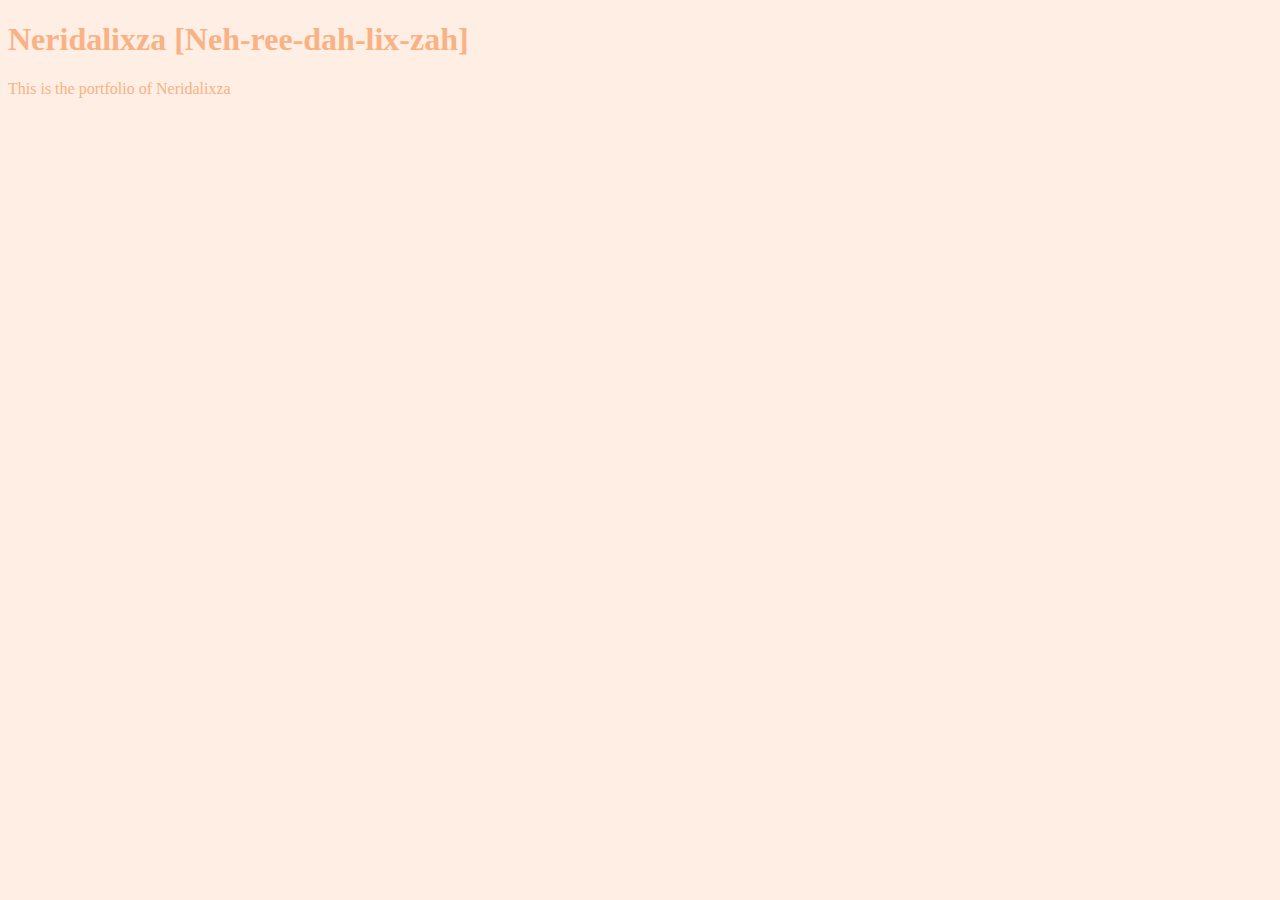
<file: unit_1/index.html>
<!DOCTYPE html>
<html>
	<head>
		<title>Neridalixza's Portfolio</title>
		<link rel="stylesheet" type="text/css" href="css/style.css">
	</head>
		<body>
			<h1>Neridalixza [Neh-ree-dah-lix-zah]</h1>
			<p>This is the portfolio of Neridalixza</p>
		</body>
</html>
</file>
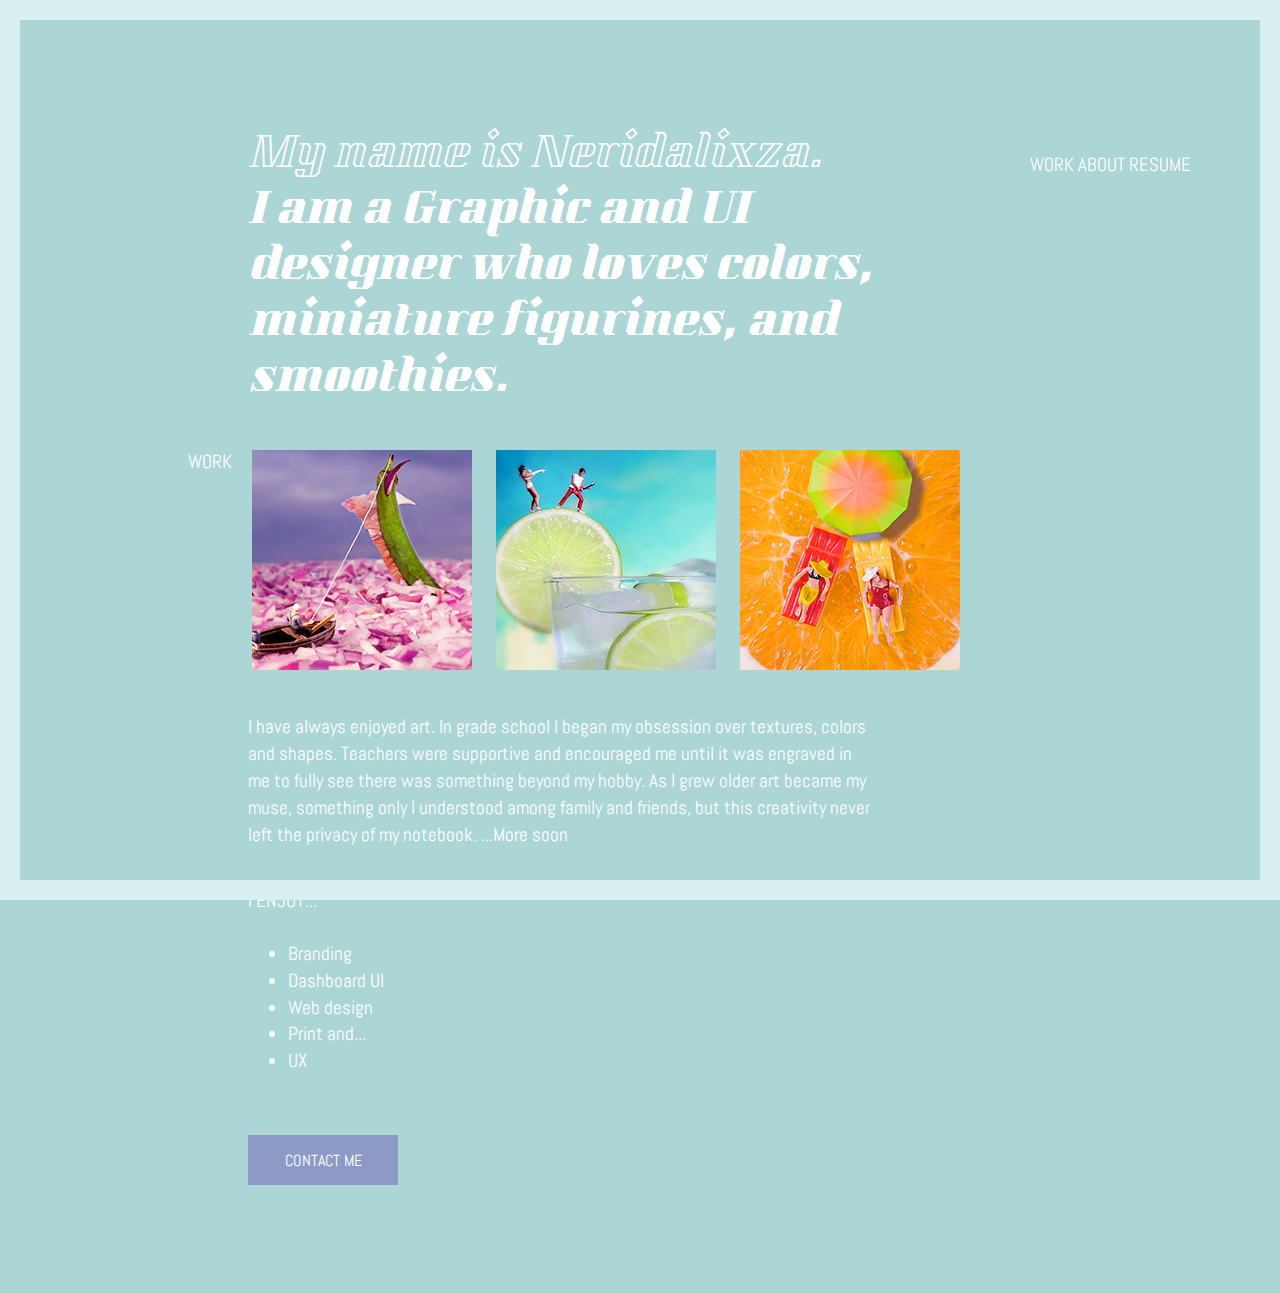
<file: unit_3/index.html>
<!DOCTYPE html>
<html>
	<head>
		<title>Neridalixza's Portfolio</title>
		<link rel="stylesheet" type="text/css" href="css/style.css">
	</head>
		<body>
		<div id="nav">
		<a href="#">WORK </a>
		<a href="#">ABOUT </a>
		<a href="#">RESUME</a>
		</div>
	
			<div id="left"></div>
			<div id="right"></div>
			<div id="top"></div>
			<div id="bottom"></div>

			<h1>My name is Neridalixza.</h1>
			<h3>I am a Graphic and UI designer who loves colors, miniature figurines, and smoothies.</h3>
			
			<h2>WORK</h2>
			<!-- <div id="thumbscontainer"> -->

			<div class="thumbs"><a href="#">
			<img src="images/pic1.png" alt="Project 1" title="Project 1" width="220px" height="220px"></a></div>
			
			<div class="thumbs"><a href="#">
			<img src="images/pic2.png" alt="Project 2" title="Project 2" width="220px" height="220px"></a></div>
			
			<div class="thumbs"><a href="#">
			<img src="images/pic3.png" alt="Project 3" title="Project 3" width="220px" height="220px"></a></div>
			

			<!-- </div> -->

			<h4>I have always enjoyed art. In grade school I began my obsession over textures, colors and shapes. Teachers were supportive and encouraged me until it was engraved in me to fully see there was something beyond my hobby. As I grew older art became my muse, something only I understood among family and friends, but this creativity never left the privacy of my notebook. ...More soon</h4>

			<h4>I ENJOY...</h4>

			<ul id="list">
				<li>Branding</li>
				<li>Dashboard UI</li>
				<li>Web design</li>
				<li>Print and...</li>
				<li>UX</li>
			</ul>

			<div class="button"><a href="mailto:neriprg@gmail.com">CONTACT ME</a></div>

<!-- 			<h1><img src="images/sig.png"></h1>
 -->	
		
			
		</body>
</html>
</file>
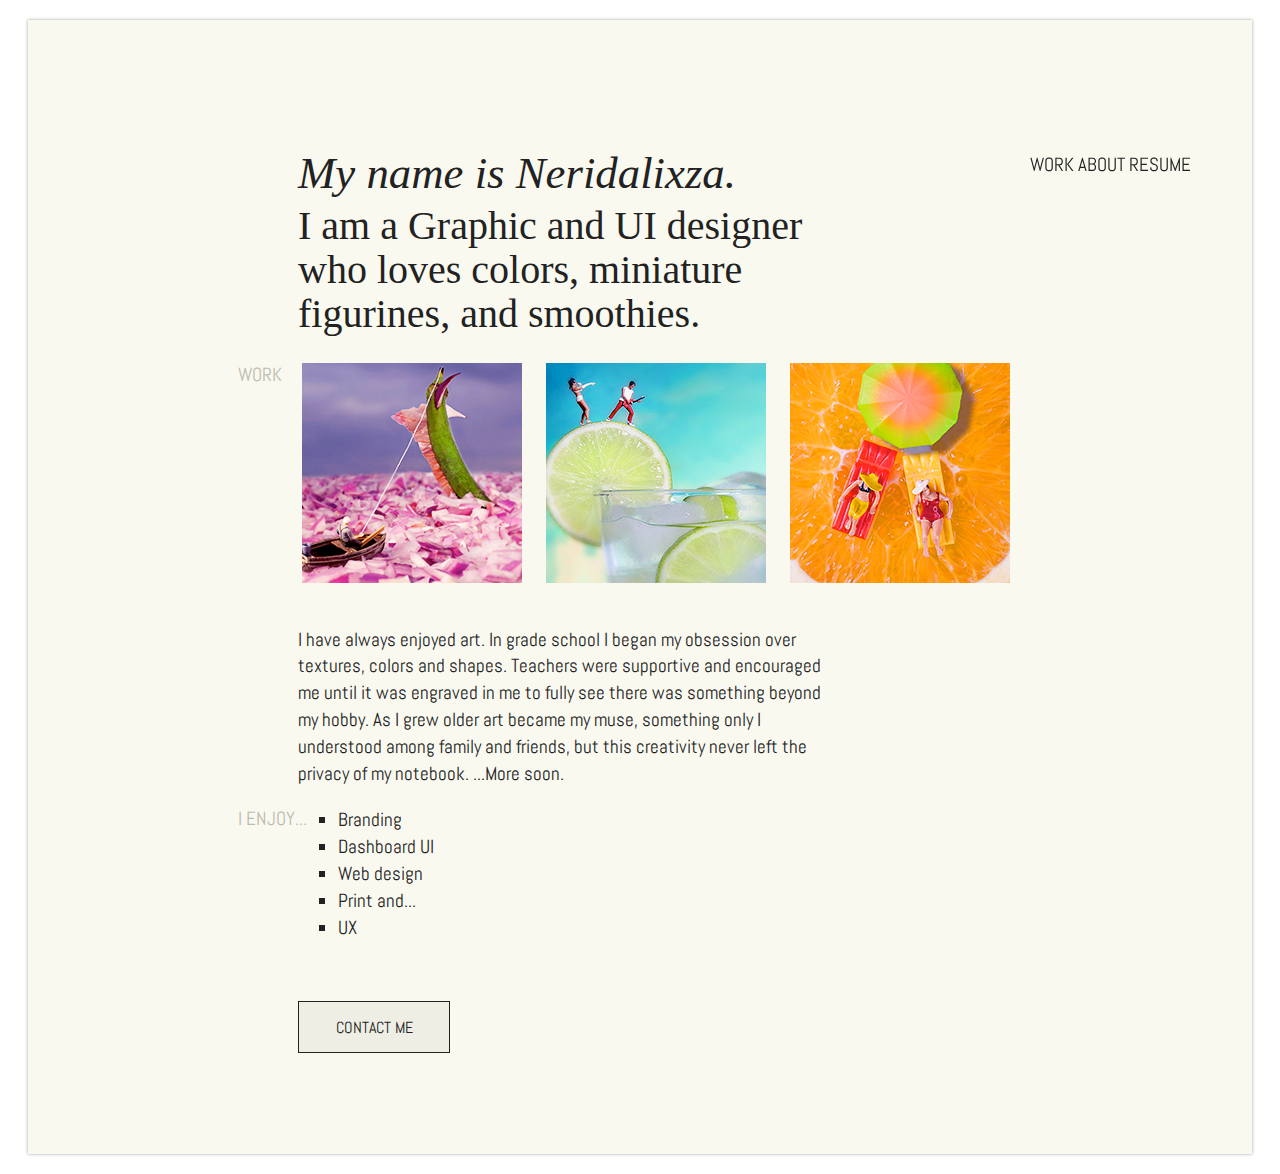
<file: unit_4/index.html>
<!DOCTYPE html>
<html>
	<head>
		<title>Neridalixza's Portfolio</title>
		<link rel="stylesheet" type="text/css" href="css/style.css">
	</head>
		<body>			
			<div id="wrapper">

				<div id="nav">
					<a href="#">WORK </a>
					<a href="#">ABOUT </a>
					<a href="#">RESUME</a>
				</div>

				<h1 id="headeroutline"> My name is Neridalixza.</h1>
				<h1 id="header">I am a Graphic and UI designer who loves colors, miniature figurines, and smoothies.</h1>
				
				<h2>WORK</h2>

				<div class="thumbs">
					<a href="#">
						<img src="images/pic1.png" alt="Figurines in boat fishing out a life sized vegetable from a sea of chopped red onions." title="Project 1" width="220px" height="220px">
					</a>
				</div>
				
				<div class="thumbs">
					<a href="#">
						<img src="images/pic2.png" alt="Two figurines balancing on a life sized lime slice wedged on a rim of a cup with ice water." title="Project 2" width="220px" height="220px">
					</a>
				</div>
				
				<div class="thumbs">
					<a href="#">
						<img src="images/pic3.png" alt="Two female figurines lounging on pool floats sitting on a life-sized orange slice." title="Project 3" width="220px" height="220px">
					</a>
				</div>
			

				<p>I have always enjoyed art. In grade school I began my obsession over textures, colors and shapes. Teachers were supportive and encouraged me until it was engraved in me to fully see there was something beyond my hobby. As I grew older art became my muse, something only I understood among family and friends, but this creativity never left the privacy of my notebook. ...More soon.
				</p>

				<h2>I ENJOY...</h2>

					<ul id="list">
						<li>Branding</li>
						<li>Dashboard UI</li>
						<li>Web design</li>
						<li>Print and...</li>
						<li>UX</li>
					</ul>

				<div class="button"><a href="mailto:neriprg@gmail.com">CONTACT ME</a></div>
			</div>
		</body>
</html>
</file>
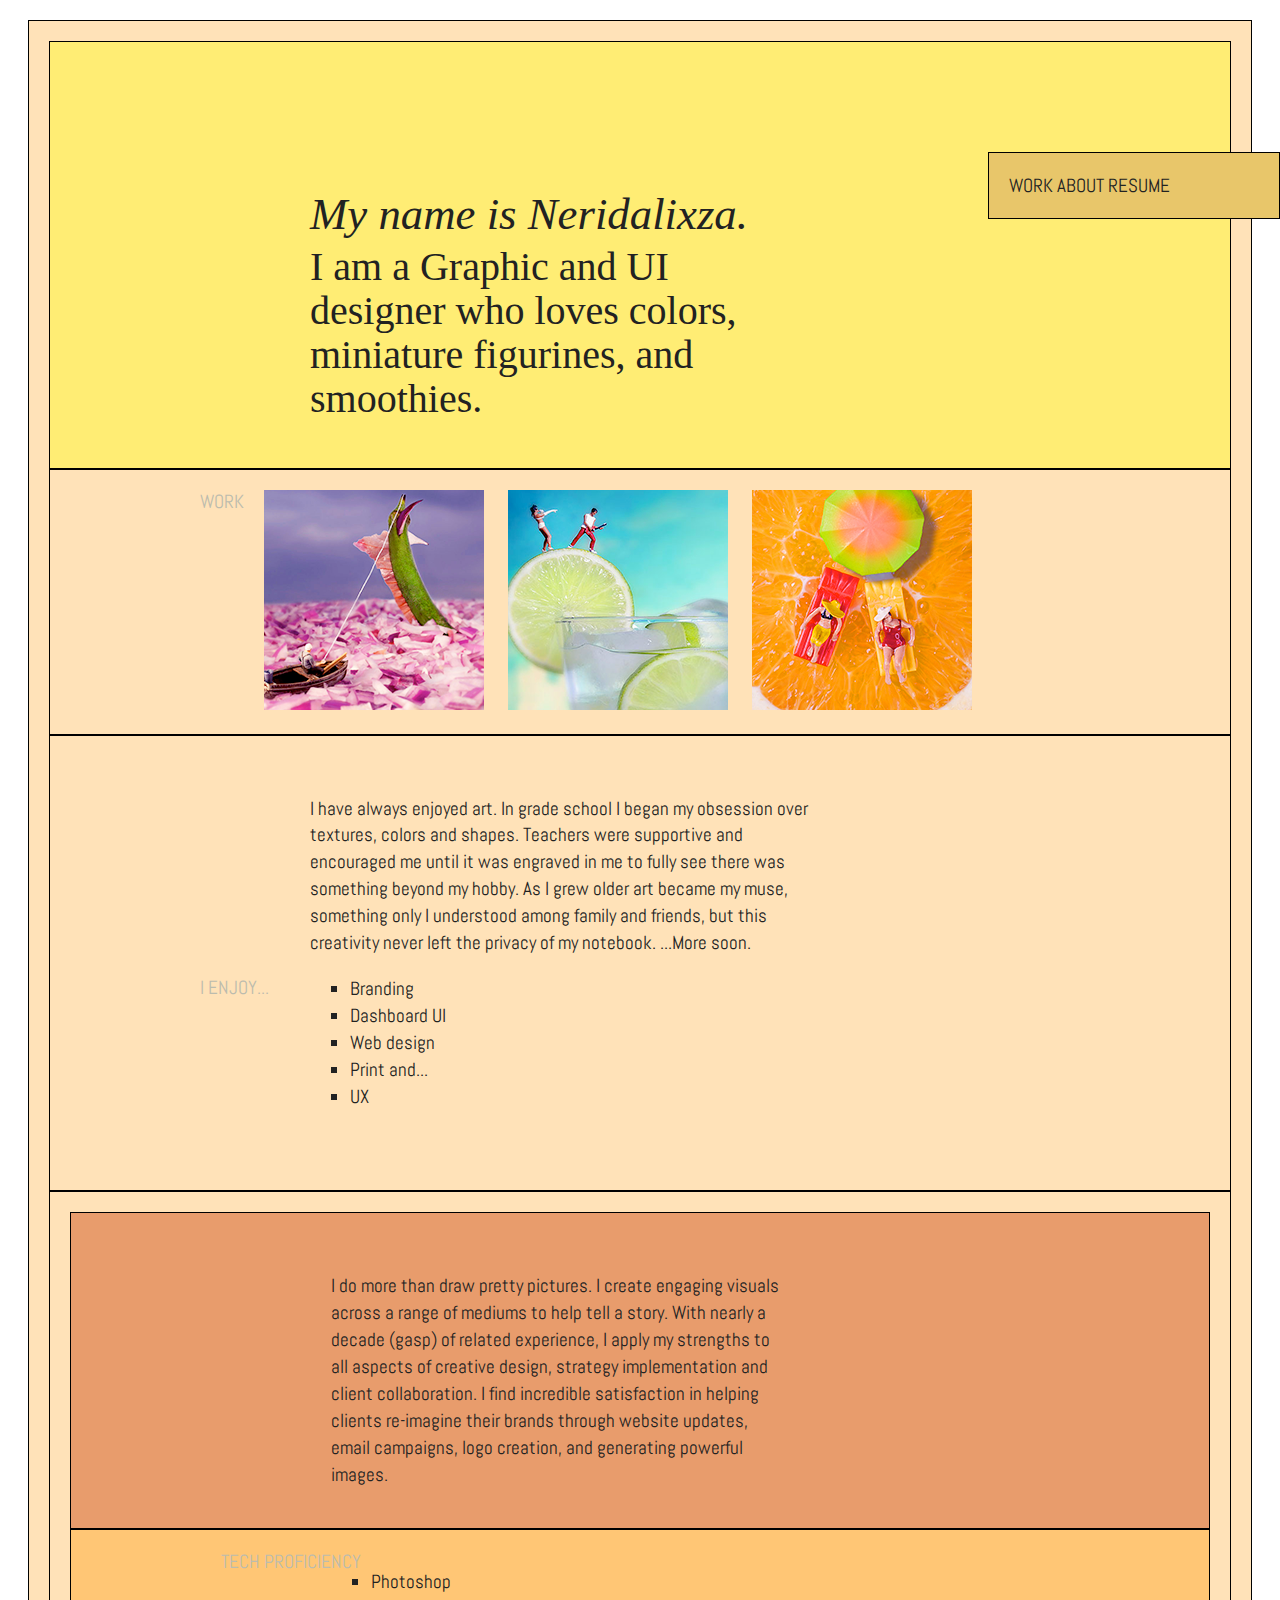
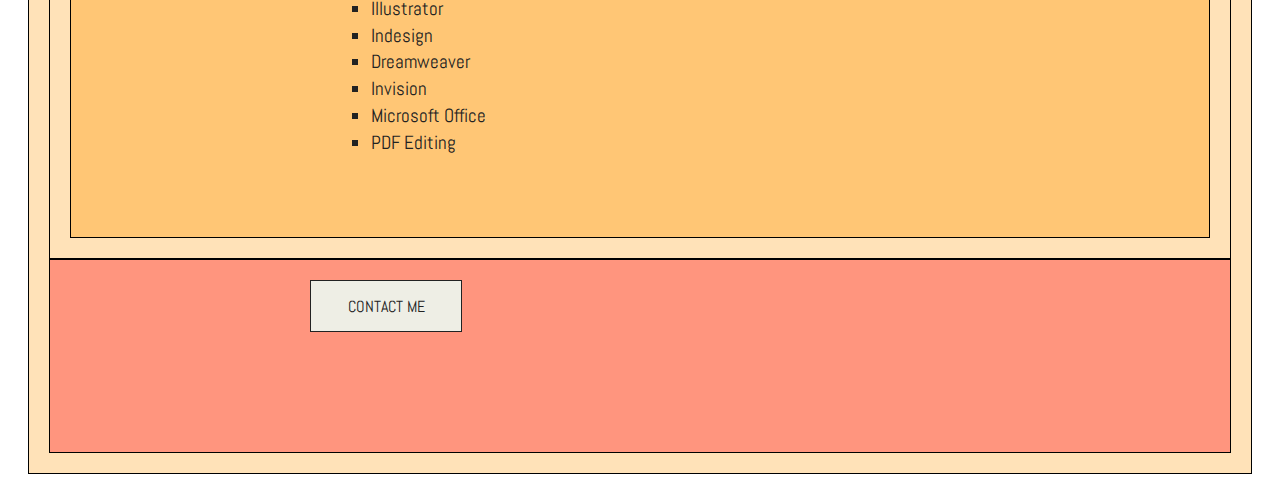
<file: unit_5/index.html>
<!DOCTYPE html>
<html>
	<head>
		<title>Neridalixza's Portfolio</title>
		<link rel="stylesheet" type="text/css" href="css/style.css">
	</head>
		<body>			
			<div class="wrapper">

				<nav>
					<a href="#">WORK </a>
					<a href="#">ABOUT </a>
					<a href="#">RESUME</a>
				</nav>

				<header>
					<h1 id="headeroutline"> My name is Neridalixza.</h1>
					<h1 id="header">I am a Graphic and UI designer who loves colors, miniature figurines, and smoothies.</h1>
				</header>

				<section id="portfolio">
					<h2>WORK</h2>
					<div class="thumbs">
						<a href="#">
							<img src="images/pic1.png" alt="Figurines in boat fishing out a life sized vegetable from a sea of chopped red onions." title="Project 1" width="220px" height="220px">
						</a>
					</div>
					
					<div class="thumbs">
						<a href="#">
							<img src="images/pic2.png" alt="Two figurines balancing on a life sized lime slice wedged on a rim of a cup with ice water." title="Project 2" width="220px" height="220px">
						</a>
					</div>
					
					<div class="thumbs">
						<a href="#">
							<img src="images/pic3.png" alt="Two female figurines lounging on pool floats sitting on a life-sized orange slice." title="Project 3" width="220px" height="220px">
						</a>
					</div>
				</section>

				<section id="bio">
					<p>I have always enjoyed art. In grade school I began my obsession over textures, colors and shapes. Teachers were supportive and encouraged me until it was engraved in me to fully see there was something beyond my hobby. As I grew older art became my muse, something only I understood among family and friends, but this creativity never left the privacy of my notebook. ...More soon.
					</p>

					<h2>I ENJOY...</h2>

						<ul id="list">
							<li>Branding</li>
							<li>Dashboard UI</li>
							<li>Web design</li>
							<li>Print and...</li>
							<li>UX</li>
						</ul>
				</section>

				<section id="resume">
					<article id="description">
						<p>I do more than draw pretty pictures. I create engaging visuals across a range of mediums to help tell a story. With nearly a decade (gasp) of related experience, I apply my strengths to all aspects of creative design, strategy implementation and client collaboration. I find incredible satisfaction in helping clients re-imagine their brands through website updates, email campaigns, logo creation, and generating powerful images.
						</p>
					</article>

					<aside id="skills">
						<h2>TECH PROFICIENCY</h2>
						<ul id="list">
							<li>Photoshop</li>
							<li>Illustrator</li>
							<li>Indesign</li>
							<li>Dreamweaver</li>
							<li>Invision</li>
							<li>Microsoft Office</li>
							<li>PDF Editing</li>
						</ul>
					</aside>
				</section>

				<footer>
					<div class="button"><a href="mailto:neriprg@gmail.com">CONTACT ME</a></div>
				</footer>

			</div>
		</body>
</html>
</file>
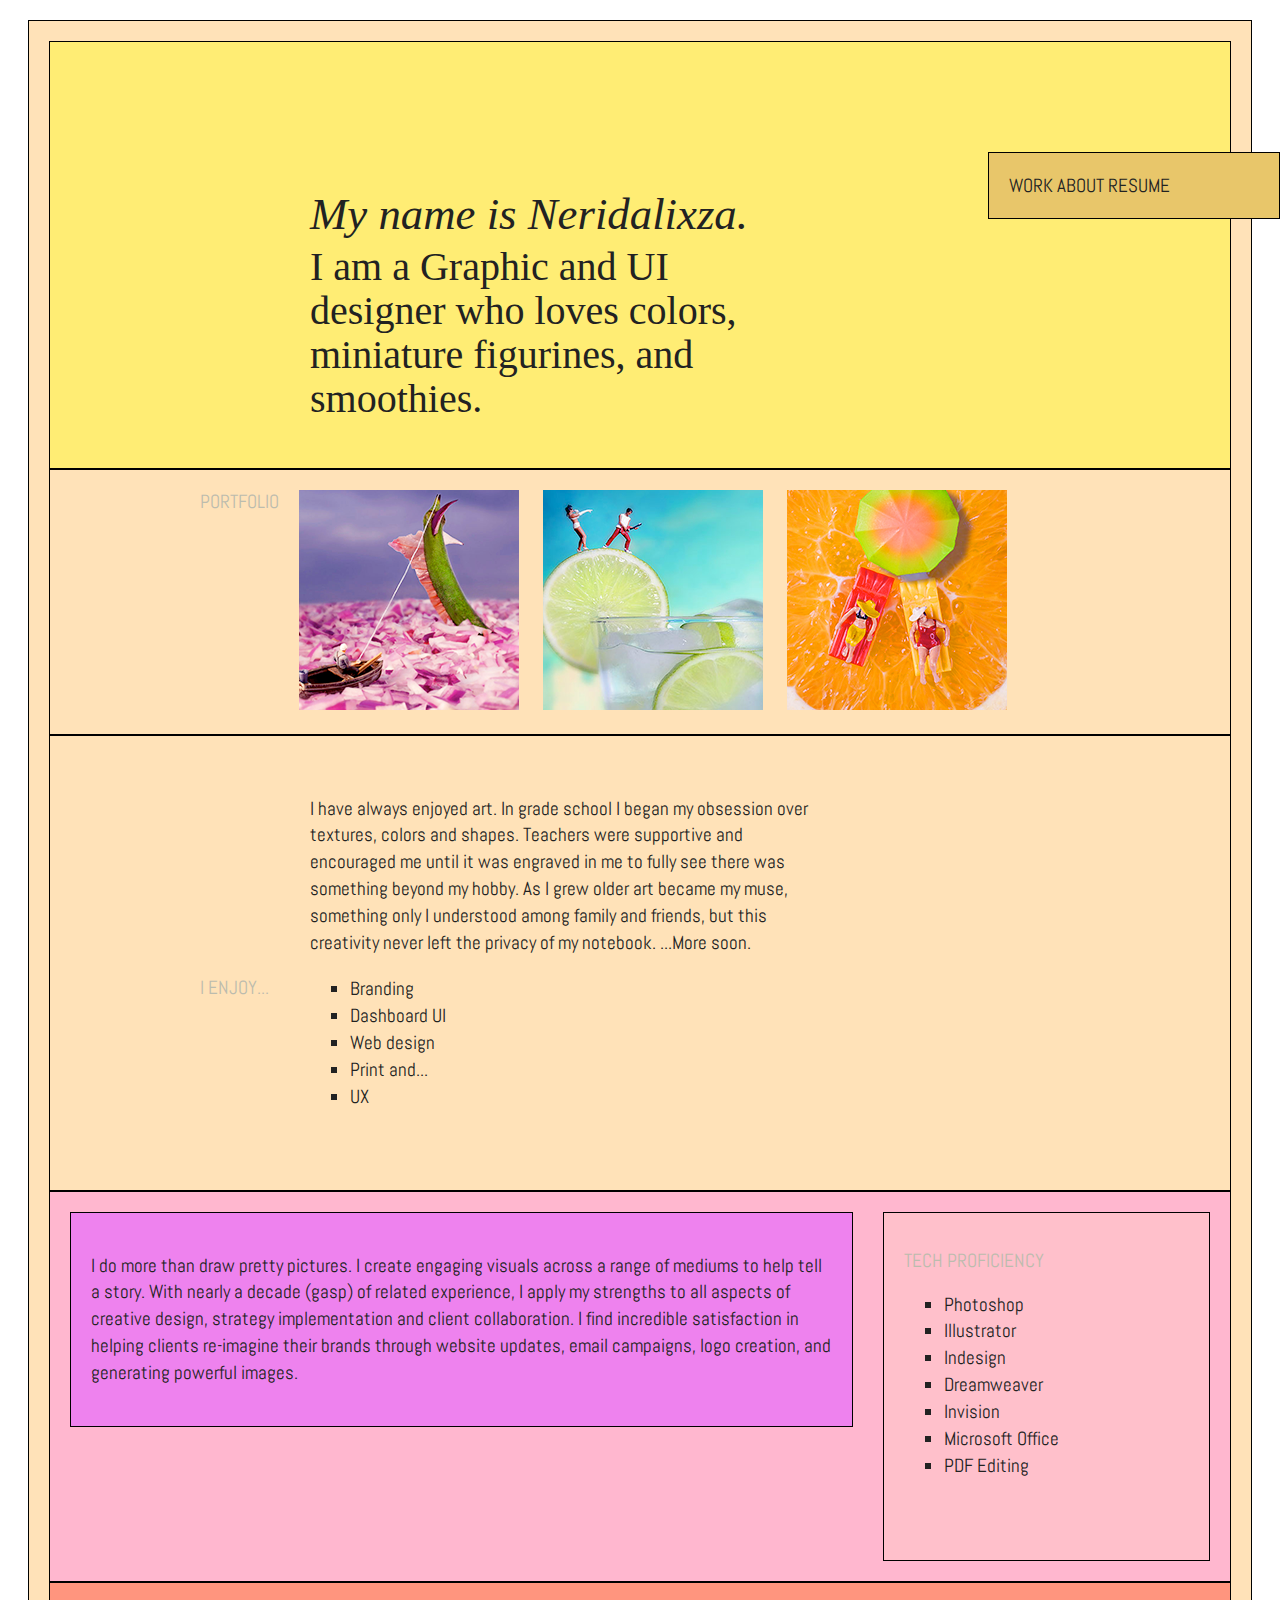
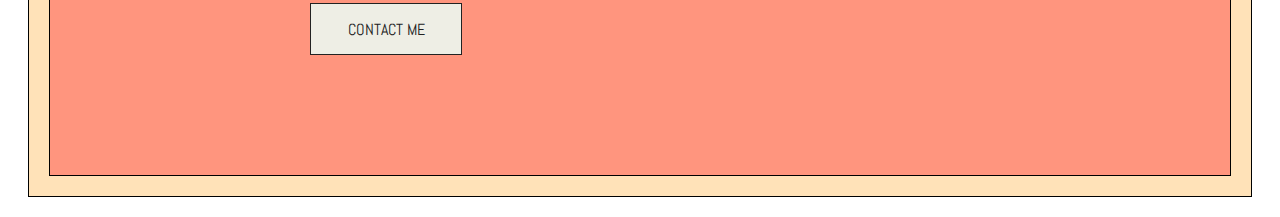
<file: unit_6/index.html>
<!DOCTYPE html>
<html>
	<head>
		<title>Neridalixza's Portfolio</title>
		<link rel="stylesheet" type="text/css" href="css/style.css">
	</head>
		<body>			
			<div class="wrapper">

				<nav>
					<a href="#">WORK </a>
					<a href="#">ABOUT </a>
					<a href="#">RESUME</a>
				</nav>

				<header>
					<h1 id="headeroutline"> My name is Neridalixza.</h1>
					<h1 id="header">I am a Graphic and UI designer who loves colors, miniature figurines, and smoothies.</h1>
				</header>

				<section id="portfolio">
					<h2>PORTFOLIO</h2>
					<div class="thumbs">
						<a href="#">
							<img src="images/pic1.png" alt="Figurines in boat fishing out a life sized vegetable from a sea of chopped red onions." title="Project 1" width="220px" height="220px">
						</a>
					</div>
					
					<div class="thumbs">
						<a href="#">
							<img src="images/pic2.png" alt="Two figurines balancing on a life sized lime slice wedged on a rim of a cup with ice water." title="Project 2" width="220px" height="220px">
						</a>
					</div>
					
					<div class="thumbs">
						<a href="#">
							<img src="images/pic3.png" alt="Two female figurines lounging on pool floats sitting on a life-sized orange slice." title="Project 3" width="220px" height="220px">
						</a>
					</div>
				</section>

				<section id="bio">
					<p>I have always enjoyed art. In grade school I began my obsession over textures, colors and shapes. Teachers were supportive and encouraged me until it was engraved in me to fully see there was something beyond my hobby. As I grew older art became my muse, something only I understood among family and friends, but this creativity never left the privacy of my notebook. ...More soon.
					</p>

					<h2>I ENJOY...</h2>

						<ul>
							<li>Branding</li>
							<li>Dashboard UI</li>
							<li>Web design</li>
							<li>Print and...</li>
							<li>UX</li>
						</ul>
				</section>

				<section id="resume" class="clearfix">
					<article id="left">
						<p>I do more than draw pretty pictures. I create engaging visuals across a range of mediums to help tell a story. With nearly a decade (gasp) of related experience, I apply my strengths to all aspects of creative design, strategy implementation and client collaboration. I find incredible satisfaction in helping clients re-imagine their brands through website updates, email campaigns, logo creation, and generating powerful images.
						</p>
					</article>

					<aside id="right">
						<h2>TECH PROFICIENCY</h2>
						<ul>
							<li>Photoshop</li>
							<li>Illustrator</li>
							<li>Indesign</li>
							<li>Dreamweaver</li>
							<li>Invision</li>
							<li>Microsoft Office</li>
							<li>PDF Editing</li>
						</ul>
					</aside>
				</section>

				<footer>
					<div class="button"><a href="mailto:neriprg@gmail.com">CONTACT ME</a></div>
				</footer>

			</div>
		</body>
</html>
</file>
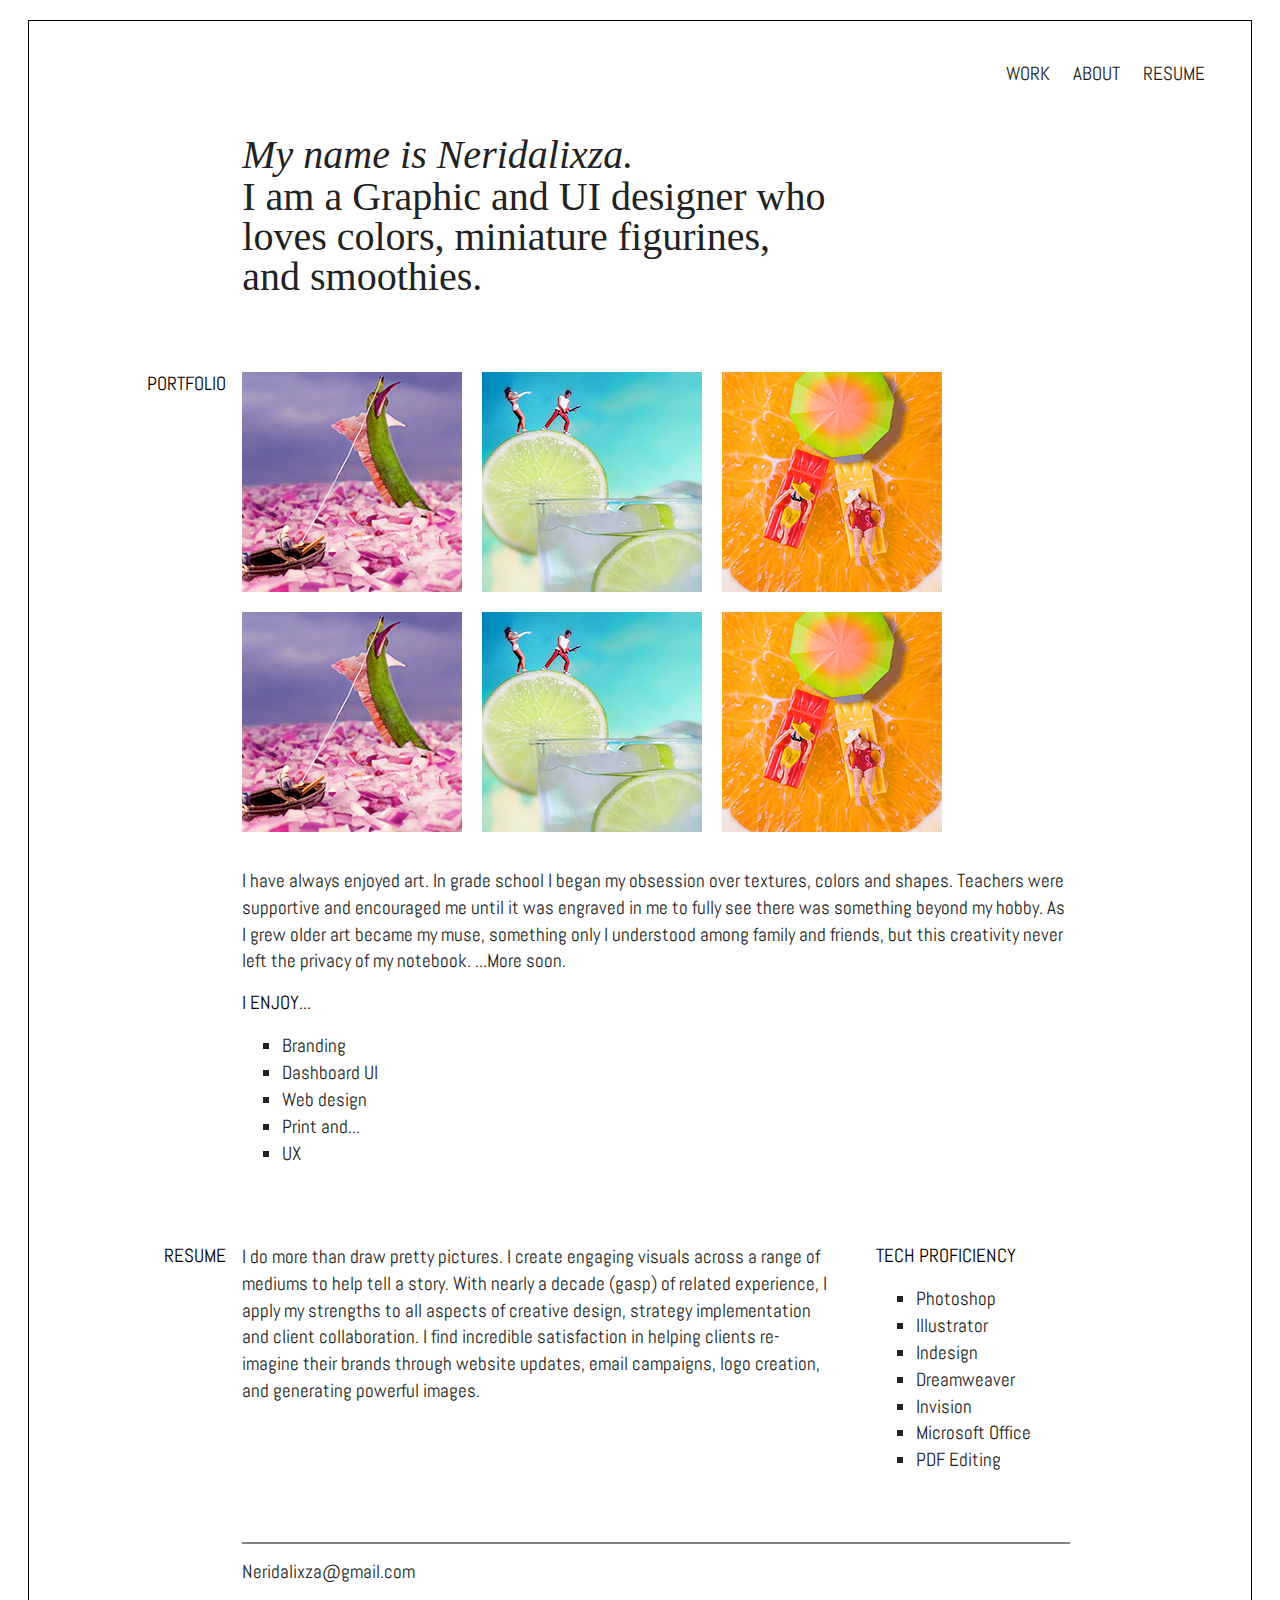
<file: unit_8/index2.html>
<!DOCTYPE html>
<html>
	<head>
	
		<title>Neridalixza's Portfolio</title>
		<link rel="stylesheet" type="text/css" href="css/style2.css">
		<meta name="viewport" content="width=device-width, initial-scale=1">

	</head>
		<body>			
			<div class="wrapper" class="clearfix">

				<nav class="nav">
					<a href="#">WORK </a>
					<a href="#">ABOUT </a>
					<a href="#">RESUME</a>
				</nav>

				<section>
					<aside class="leftrail">
					</aside>
				</section>

				<section class="clearfix">
					<header>
						<h1 id="headeroutline">My name is Neridalixza.</h1><h1 id="header">I am a Graphic and UI designer who loves colors, miniature figurines, and smoothies.</h1>
					</header>					
				</section>

				<section>
					<aside class="subheaders">
						<h2>PORTFOLIO</h2>
					</aside>
				</section>

				<section id="portfolio" class="clearfix">	
					<div class="thumbs">
						<a href="#">
							<img src="images/pic1.png" alt="Figurines in boat fishing out a life sized vegetable from a sea of chopped red onions." title="Project 1" ">
						</a>
					</div>
					
					<div class="thumbs">
						<a href="#">
							<img src="images/pic2.png" alt="Two figurines balancing on a life sized lime slice wedged on a rim of a cup with ice water." title="Project 2" ">
						</a>
					</div>
					
					<div class="thumbs">
						<a href="#">
							<img src="images/pic3.png" alt="Two female figurines lounging on pool floats sitting on a life-sized orange slice." title="Project 3"">
						</a>
					</div>

					<div class="thumbs">
						<a href="#">
							<img src="images/pic1.png" alt="Figurines in boat fishing out a life sized vegetable from a sea of chopped red onions." title="Project 1" ">
						</a>
					</div>
					
					<div class="thumbs">
						<a href="#">
							<img src="images/pic2.png" alt="Two figurines balancing on a life sized lime slice wedged on a rim of a cup with ice water." title="Project 2" >
						</a>
					</div>
					
					<div class="thumbs">
						<a href="#">
							<img src="images/pic3.png" alt="Two female figurines lounging on pool floats sitting on a life-sized orange slice." title="Project 3">
						</a>
					</div>
				</section>

				<section>
					<aside class="leftrail">
					</aside>
				</section>

				<section id="bio" class="clearfix">
						<p>I have always enjoyed art. In grade school I began my obsession over textures, colors and shapes. Teachers were supportive and encouraged me until it was engraved in me to fully see there was something beyond my hobby. As I grew older art became my muse, something only I understood among family and friends, but this creativity never left the privacy of my notebook. ...More soon.
						</p>
					
						<h2>I ENJOY...</h2>
							<ul>
								<li>Branding</li>
								<li>Dashboard UI</li>
								<li>Web design</li>
								<li>Print and...</li>
								<li>UX</li>
							</ul>
				</section>

				<section>
					<aside class="subheaders">
						<h2>RESUME</h2>
					</aside>
				</section>

				<section class="clearfix">
					<article id="left">
						<p>I do more than draw pretty pictures. I create engaging visuals across a range of mediums to help tell a story. With nearly a decade (gasp) of related experience, I apply my strengths to all aspects of creative design, strategy implementation and client collaboration. I find incredible satisfaction in helping clients re-imagine their brands through website updates, email campaigns, logo creation, and generating powerful images.
						</p>
					</article>

					<aside id="right">
						<h2>TECH PROFICIENCY</h2>
						<ul>
							<li>Photoshop</li>
							<li>Illustrator</li>
							<li>Indesign</li>
							<li>Dreamweaver</li>
							<li>Invision</li>
							<li>Microsoft Office</li>
							<li>PDF Editing</li>
						</ul>
					</aside>
				</section>
				
				<section>
					<aside class="leftrail">
					</aside>
				</section>

				<footer>
					<hr>
					<h2><a href="mailto:Neridalixza@gmail.com">Neridalixza@gmail.com</a></h2>

				</footer>

			</div>
		</body>
</html>
</file>
<file: unit_1/css/style.css>
body {
    background-color: #ffeee3;
}

h1, p {
    color: #f9b285;
}
</file>
<file: unit_3/css/style.css>
@import url(https://fonts.googleapis.com/css?family=Kumar+One+Outline);
@import url(https://fonts.googleapis.com/css?family=Kumar+One);
@import url(https://fonts.googleapis.com/css?family=Abel);


body {
    background-color: #acd5d5;
    margin-top: 130px;
}

h1 {
    color: #ffffff;
    font-family: 'Kumar One Outline', Garamond, serif;
    font-style: italic;
    font-weight: normal;
    font-size: 2.5em;
    line-height: 1.4em;
    margin-right: 400px;
    margin-left: 240px;
    margin-bottom: 0px;

}

h3 {
    color: #ffffff;
    font-family: 'Kumar One', Garamond, serif;
    font-weight: normal;
    font-style: italic;
    font-size: 2.5em;
    line-height: 1.4em;
    margin-right: 400px;
    margin-left: 240px;
    margin-top: 0px;

}

h2, p {
    color: #ffffff;
    font-family: 'Abel', arial, sans-serif;
    font-weight: normal;
    font-size: 1.2em;
    line-height: 1.2em;
    margin-left: 180px;
    margin-top: 0px;
    float: left;

}

h4 {
	color: #ffffff;
    font-family: 'Abel', arial, sans-serif;
    font-weight: normal;
    font-size: 1.2em;
    line-height: 1.4em;
    margin-left: 240px;
    margin-top: 40px;
    margin-right: 400px;

}

#list {
	color: #ffffff;
    font-family: 'Abel', arial, sans-serif;
    font-weight: normal;
    font-size: 1.2em;
    line-height: 1.4em;
    margin-left: 240px;
    margin-right: 200px;
    margin-bottom: 60px;
}

.button {
	background-color: #8d9ac6;
	border: none;
	width: 150px;
	height: 35px;
	display: inline-block;
	color: #acd5d5;
    font-family: 'Abel', arial, sans-serif;
    font-weight: normal;
    font-size: 1em;
    text-align: center;
    padding-top: 15px;
    margin-left: 240px;
    margin-right: 200px;
    margin-bottom: 100px;
}


/*.thumbscontainer {
	width: 500px;
	border: none;
	display: inline-block;
	margin-left: 20px;
}*/

.thumbs {
	background: #ffffff;
	width: 220px;
	height: 220px;
	display: inline-block;
	margin-left: 20px;
}


#nav {
	font-family: 'Abel', arial, sans-serif;
    font-weight: normal;
    font-size: 1.2em;
	position: fixed;
  	right: 0;
  	top: 50%;
  	width: 13em;
  	margin-top: -15.5em;
}


 /* unvisited link */
a:link {
    color: #ffffff;
    text-decoration: none;
}

/* visited link */
a:visited {
    color: #ffffff;
    text-decoration: none;

}

/* mouse over link */
a:hover {
    color: #ffffff;
    text-decoration: underline;

}

/* selected link */
a:active {
    color: #222222;
    text-decoration: none;
}


#top, #bottom, #left, #right {
	background-color: #d8f0f0;
/*background-image: url("images/footer_lodyas.png");
    background-repeat: repeat-y;*/
	position: fixed;
	}
	#left, #right {
		top: 0; bottom: 0;
		width: 20px;
		}
		#left { left: 0; }
		#right { right: 0; }
		
	#top, #bottom {
		left: 0; right: 0;
		height: 20px;
		}
		#top { top: 0; }
		#bottom { bottom: 0; }
</file>
<file: unit_4/css/style.css>
@import url(https://fonts.googleapis.com/css?family=Sorts+Mill+Goudy:400,400i);
@import url(https://fonts.googleapis.com/css?family=Abel);


body {
    background-color: #f9f9f0;
    background: url(http://subtlepatterns2015.subtlepatterns.netdna-cdn.com/patterns/tex2res4.png);
}

#wrapper {
	margin: 20px;
    background-color: #f9f9f0;
    box-shadow: 0px 0px 3px #a2a2a2;
    position: relative;
	z-index: 100;
	padding: 0px 30px;
    padding-top: 1px;
    padding-right: 30px;
    padding-bottom: 1px;
    padding-left: 30px;
}

h1 {
    color: #222222;
    font-size: 2.5em;
    line-height: 1.1em;
    margin-right: 400px;
    margin-left: 240px;
}

#headeroutline {
    font-family: 'Sorts Mill Goudy 400i', Garamond, serif;
    font-style: italic;
    font-weight: normal;
    font-size: 2.8em;
    line-height: 1em;
    margin-top: 130px;


}

#header {
    font-family: 'Sorts Mill Goudy 400', Garamond, serif;
    font-weight: normal;
    margin-top: -22px;
}


h2 {
    color: #bcbcae;
    font-family: 'Abel', arial, sans-serif;
    font-weight: normal;
    font-size: 1.2em;
    line-height: 1.2em;
    margin-left: 180px;
    margin-top: 0px;
    float: left;
}

p {
	color: #222222;
    font-family: 'Abel', arial, sans-serif;
    font-weight: normal;
    font-size: 1.2em;
    line-height: 1.4em;
    margin-left: 240px;
    margin-top: 40px;
    margin-right: 400px;
}

#list {
	color: #222222;
    font-family: 'Abel', arial, sans-serif;
    font-weight: normal;
    font-size: 1.2em;
    line-height: 1.4em;
    margin-left: 240px;
    margin-right: 200px;
    margin-bottom: 60px;
    list-style: square;
}

.button {
	background-color: #eeeee5;
	border: solid, 1px;
	border-color: #222222;
	width: 150px;
	height: 35px;
	display: inline-block;
	color: #eeeee5;
    font-family: 'Abel', arial, sans-serif;
    font-weight: normal;
    font-size: 1em;
    text-align: center;
    padding-top: 15px;
    margin-left: 240px;
    margin-right: 200px;
    margin-bottom: 100px;
}

.thumbs {
	background: #ffffff;
	width: 220px;
	height: 220px;
	display: inline-block;
	margin-left: 20px;
}

#nav {
	font-family: 'Abel', arial, sans-serif;
    font-weight: normal;
    font-size: 1.2em;
	position: fixed;
  	right: 0;
  	top: 50%;
  	width: 13em;
  	margin-top: -15.5em;
}


 /* unvisited link */
a:link {
    color: #222222;
    text-decoration: none;
}

/* visited link */
a:visited {
    color: #222222;
    text-decoration: none;
}

/* mouse over link */
a:hover {
    color: #222222;
    text-decoration: underline;
}

/* selected link */
a:active {
    color: #222222;
    text-decoration: none;
}
</file>
<file: unit_5/css/style.css>
@import url(https://fonts.googleapis.com/css?family=Sorts+Mill+Goudy:400,400i);
@import url(https://fonts.googleapis.com/css?family=Abel);


body {
    background-color: #f9f9f0;
    background: url(http://subtlepatterns2015.subtlepatterns.netdna-cdn.com/patterns/tex2res4.png);
}

.wrapper {
    background-color: #FFE2B8;
    border: 1px black solid;
    padding: 20px;
	margin: 20px;
    position: relative;
	z-index: 100;
}

nav {
    font-family: 'Abel', arial, sans-serif;
    font-weight: normal;
    font-size: 1.2em;
    position: fixed;
    right: 0;
    top: 50%;
    width: 13em;
    margin-top: -15.5em;
    background-color: #E8C66A;
    border: 1px black solid;
    padding: 20px;
}


 /* unvisited link */
a:link {
    color: #222222;
    text-decoration: none;
}

/* visited link */
a:visited {
    color: #222222;
    text-decoration: none;
}

/* mouse over link */
a:hover {
    color: #222222;
    text-decoration: underline;
}

/* selected link */
a:active {
    color: #222222;
    text-decoration: none;
}


header{
    background-color: #FFED74;
    border: 1px black solid;
    padding: 20px;
}

h1 {
    color: #222222;
    font-size: 2.5em;
    line-height: 1.1em;
    margin-right: 400px;
    margin-left: 240px;
}

#headeroutline {
    font-family: 'Sorts Mill Goudy 400i', Garamond, serif;
    font-style: italic;
    font-weight: normal;
    font-size: 2.8em;
    line-height: 1em;
    margin-top: 130px;


}

#header {
    font-family: 'Sorts Mill Goudy 400', Garamond, serif;
    font-weight: normal;
    margin-top: -22px;
}

#portfolio {
    background-color: #FFE2B8;
    border: 1px black solid;
    padding: 20px;
}

.thumbs {
    background: #ffffff;
    width: 220px;
    height: 220px;
    display: inline-block;
    margin-left: 20px;
}

h2 {
    color: #bcbcae;
    font-family: 'Abel', arial, sans-serif;
    font-weight: normal;
    font-size: 1.2em;
    line-height: 1.2em;
    margin-left: 130px;
    margin-top: 0px;
    float: left;
}

#bio {
    background-color: #FFE2B8;
    border: 1px black solid;
    padding: 20px;
}

p {
	color: #222222;
    font-family: 'Abel', arial, sans-serif;
    font-weight: normal;
    font-size: 1.2em;
    line-height: 1.4em;
    margin-left: 240px;
    margin-top: 40px;
    margin-right: 400px;
}

#list {
	color: #222222;
    font-family: 'Abel', arial, sans-serif;
    font-weight: normal;
    font-size: 1.2em;
    line-height: 1.4em;
    margin-left: 240px;
    margin-right: 200px;
    margin-bottom: 60px;
    list-style: square;
}

.button {
	background-color: #eeeee5;
	border: solid, 1px;
	border-color: #222222;
	width: 150px;
	height: 35px;
	display: inline-block;
	color: #eeeee5;
    font-family: 'Abel', arial, sans-serif;
    font-weight: normal;
    font-size: 1em;
    text-align: center;
    padding-top: 15px;
    margin-left: 240px;
    margin-right: 200px;
    margin-bottom: 100px;
}

#resume {
    background-color: #FFE2B8;
    border: 1px black solid;
    padding: 20px;
}

#description {    
    background-color: #E89C6C;
    border: 1px black solid;
    padding: 20px;

} 

#skills {
    background-color: #FFC675;
    border: 1px black solid;
    padding: 20px;

}

footer {
    background-color: #FF957E;
    border: 1px black solid;
    padding: 20px;
}
</file>
<file: unit_6/css/style.css>
@import url(https://fonts.googleapis.com/css?family=Sorts+Mill+Goudy:400,400i);
@import url(https://fonts.googleapis.com/css?family=Abel);


body {
    background-color: #f9f9f0;
    background: url(http://subtlepatterns2015.subtlepatterns.netdna-cdn.com/patterns/tex2res4.png);
}

.wrapper {
    background-color: #FFE2B8;
    border: 1px black solid;
    padding: 20px;
	margin: 20px;
    position: relative;
	z-index: 100;
}

nav {
    font-family: 'Abel', arial, sans-serif;
    font-weight: normal;
    font-size: 1.2em;
    position: fixed;
    right: 0;
    top: 50%;
    width: 13em;
    margin-top: -15.5em;
    background-color: #E8C66A;
    border: 1px black solid;
    padding: 20px;
}


 /* unvisited link */
a:link {
    color: #222222;
    text-decoration: none;
}

/* visited link */
a:visited {
    color: #222222;
    text-decoration: none;
}

/* mouse over link */
a:hover {
    color: #222222;
    text-decoration: underline;
}

/* selected link */
a:active {
    color: #222222;
    text-decoration: none;
}


header{
    background-color: #FFED74;
    border: 1px black solid;
    padding: 20px;
}

h1 {
    color: #222222;
    font-size: 2.5em;
    line-height: 1.1em;
    margin-right: 400px;
    margin-left: 240px;
}

#headeroutline {
    font-family: 'Sorts Mill Goudy 400i', Garamond, serif;
    font-style: italic;
    font-weight: normal;
    font-size: 2.8em;
    line-height: 1em;
    margin-top: 130px;
}

#header {
    font-family: 'Sorts Mill Goudy 400', Garamond, serif;
    font-weight: normal;
    margin-top: -22px;
}

#portfolio {
    background-color: #FFE2B8;
    border: 1px black solid;
    padding: 20px;
}

.thumbs {
    background: #ffffff;
    width: 220px;
    height: 220px;
    display: inline-block;
    margin-left: 20px;
}

h2 {
    color: #bcbcae;
    font-family: 'Abel', arial, sans-serif;
    font-weight: normal;
    font-size: 1.2em;
    line-height: 1.2em;
}


p {
    color: #222222;
    font-family: 'Abel', arial, sans-serif;
    font-weight: normal;
    font-size: 1.2em;
    line-height: 1.4em;
}

ul {
    color: #222222;
    font-family: 'Abel', arial, sans-serif;
    font-weight: normal;
    font-size: 1.2em;
    line-height: 1.4em;
    margin-bottom: 60px;
    list-style: square;
}

#portfolio > h2 {
    margin-left: 130px;
    margin-top: 0px;
    float: left;
}

#bio {
    background-color: #FFE2B8;
    border: 1px black solid;
    padding: 20px;
}

#bio > p {
    margin-left: 240px;
    margin-top: 40px;
    margin-right: 400px;
}

#bio > ul {
    margin-left: 240px;
    margin-right: 200px;
    margin-bottom: 60px;
}

#bio > h2 {
    margin-left: 130px;
    margin-top: 0px;
    float: left;
}

#resume {
    background-color: #FFB7CF;
    border: 1px black solid;
    padding: 20px;
}

#resume > h2 {
    margin-left: 130px;
    margin-top: 0px;

}

#left {
    background-color: violet;
    border: 1px black solid;
    padding: 20px;
    float: left;
    width: 65%;
}

#right {
    background-color: pink;
    border: 1px black solid;
    padding: 20px;
    float: right;   
    width: 25%;
}

.button {
    background-color: #eeeee5;
    border: solid, 1px;
    border-color: #222222;
    width: 150px;
    height: 35px;
    display: inline-block;
    color: #eeeee5;
    font-family: 'Abel', arial, sans-serif;
    font-weight: normal;
    font-size: 1em;
    text-align: center;
    padding-top: 15px;
    margin-left: 240px;
    margin-right: 200px;
    margin-bottom: 100px;
}

.clearfix:after {
    visibility: hidden;
    display: block;
    font-size: 0;
    content: " ";
    clear: both;
    height: 0;
}


footer {
    background-color: #FF957E;
    border: 1px black solid;
    padding: 20px;
}
</file>
<file: unit_8/css/style2.css>
@import url(https://fonts.googleapis.com/css?family=Sorts+Mill+Goudy:400,400i);
@import url(https://fonts.googleapis.com/css?family=Abel);


body {
    background-color: #ffffff;
    background: url(http://subtlepatterns2015.subtlepatterns.netdna-cdn.com/patterns/tex2res4.png);
}

.wrapper {
    background-color: #ffffff;
    border: 1px black solid;
    padding: 20px;
	margin: 20px;
    position: relative;
	z-index: 100;
}

.nav {
    font-family: 'Abel', arial, sans-serif;
    font-weight: normal;
    font-size: 1.2em;
    width: 97%;
    padding: 1em;
    text-align: right;
}


 /* unvisited link */
a:link {
    color: #222222;
    text-decoration: none;
}

/* visited link */
a:visited {
    color: #222222;
    text-decoration: none;
}

/* mouse over link */
a:hover {
    color: #222222;
    text-decoration: underline;
}

/* selected link */
a:active {
    color: #222222;
    text-decoration: none;
}

.nav a {
    padding: .5em;
}

header{
    width: 50%;
    margin-bottom: 2em;
    display: inline-block;
    padding: 0 0 1em 1em;

}

.leftrail {
    width: 15%;
    height: 5em;
    float: left;
}


h1 {
    color: #222222;
    font-size: 2.5em;
}

#headeroutline {
    font-family: 'Sorts Mill Goudy 400i', Garamond, serif;
    font-style: italic;
    font-weight: normal;
    margin-bottom: -.7em;
}

#header {
    font-family: 'Sorts Mill Goudy 400', Garamond, serif;
    font-weight: normal;
    line-height: 1em;
}


#portfolio {
    display: block;
    padding: 0 0 1em 1em;
    max-width: 80%;
    float: left;
}

.thumbs {
    background: #ffffff;
    max-width: 280px;
    max-height: 280px;
    display: inline-block;
    margin-right: 1em;
    padding-bottom: 1em;
}

.thumbs img {
    width: 100%;
    height: auto;
}

h2 {
    color: #000000;
    font-family: 'Abel', arial, sans-serif;
    font-weight: normal;
    font-size: 1.2em;
    line-height: 1.2em;
}


p {
    color: #222222;
    font-family: 'Abel', arial, sans-serif;
    font-weight: normal;
    font-size: 1.2em;
    line-height: 1.4em;
    margin: 0;
}

ul {
    color: #222222;
    font-family: 'Abel', arial, sans-serif;
    font-weight: normal;
    font-size: 1.2em;
    line-height: 1.4em;
    margin-bottom: 60px;
    list-style: square;
}

.subheaders {
    width: 15%;
    height: 5em;
    float: left;
    text-align: right;
    margin-top: -1em;
}


#bio {
    width: 70%;
    display: inline-block;
    padding: 0 0 1em 1em;
}


#left {
    float: left;
    width: 50%;
    padding: 0 0 1em 1em;
}

#right {
    float: right;   
    width: 30%;
}


#right > h2 {
    margin-top: 0px;

}

.button {
    width: 150px;
    height: 35px;
    display: inline-block;
    color: #eeeee5;
    font-family: 'Abel', arial, sans-serif;
    font-weight: normal;
    font-size: 1em;
    text-align: center;
    padding-top: 15px;
    margin-left: 240px;
    margin-right: 200px;
    margin-bottom: 100px;
}

hr {
    border-color: #e1e1e1;
    border: .5px solid;
}

footer {
    display: inline-block;
    padding: 0 0 1em 1em;
    width: 70%;

}

.clearfix:after {
    visibility: hidden;
    display: block;
    font-size: 0;
    content: " ";
    clear: both;
    height: 0;
}


@media only screen and (max-width: 425px) {
        .nav {
            float: none;
            text-align: center;
            width: 100%;
            padding: 1em 0 1em 0;
        }

        .nav a {
            display: block;
            border-bottom: 1px solid #efefef;
            margin: .5em;
        }

        header{
            width: 100%;
            margin-top: -.5em;
        }

        h1 {
            font-size: 1.8em;
        }

        .subheaders {
            width: 20%;
            height: 3em;
            float: none;
            margin-top: -3em;
            margin-left: 1em;
            text-align: left;
        }

        h2 {
            font-size: 1.2em;
        }

        .leftrail {
            float: left;
            width: 0;
        }

        .thumbs {
            width: 100% !important;
            height: auto;
        }

        #right {
            float: none;
            margin-left: 1em;
            font-size: 1em;
            width: 92% !important;
        }

        #left {
            width: 92% !important;
            float: none;
        }

        #bio {
            width: 92%;
        }

        footer {
            width: 85%;
        }
    }



@media screen and (max-width: 768px) {
        .nav {
            font-size: 1em;
        }

        #right {
           width: 82%;
        }

         #left {
            width: 70%;
        }

        header{
            width: 80%;
            margin-top: -.5em;
        }

        h1 {
            font-size: 2em;
        }

        h2 {
            font-size: 1em;
        }

        footer {
            width: 95%;
        }

        .thumbs {
                width: 28%;
                height: auto;
        }
 }
</file>
